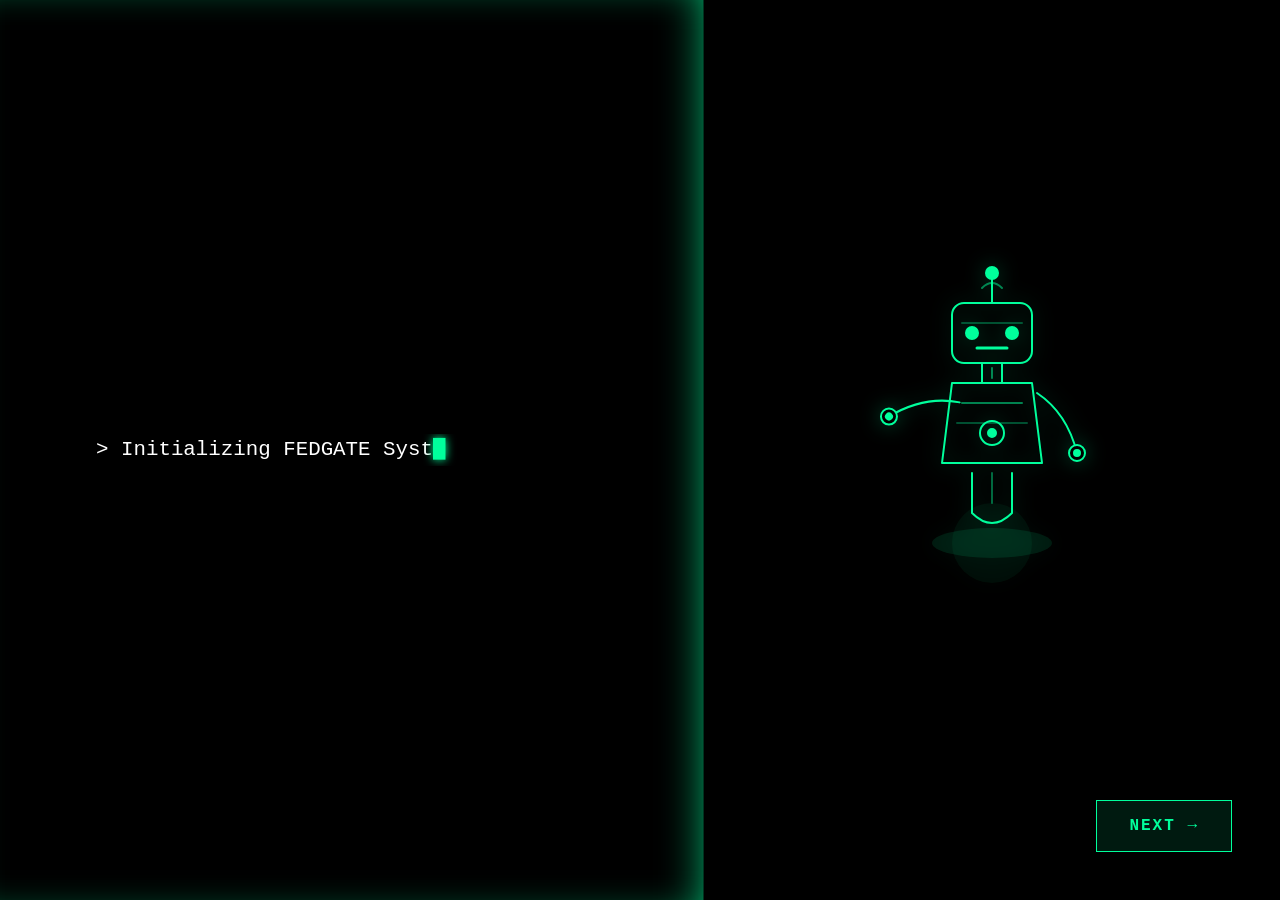
<file: page1.html>
<!DOCTYPE html>
<html lang="en">
<head>
<meta charset="UTF-8">
<meta name="viewport" content="width=device-width, initial-scale=1.0">
<title>FEDGATE System</title>
<style>
  :root {
    --bg-color: #000000;
    --accent: #00FF9C;
    --text-sec: #FFFFFF;
    --text-dim: #888888;
    --font-mono: 'Courier New', Courier, monospace;
  }
  
  body {
    margin: 0;
    padding: 0;
    background-color: var(--bg-color);
    color: var(--text-sec);
    font-family: var(--font-mono);
    overflow: hidden;
    display: flex;
    height: 100vh;
    width: 100vw;
  }
  
  * {
    box-sizing: border-box;
  }

  /* Layout */
  #left-panel {
    width: 55%;
    padding: 4rem 4rem 4rem 6rem;
    display: flex;
    flex-direction: column;
    justify-content: center;
    position: relative;
    border-right: 1px solid rgba(0, 255, 156, 0.2);
    box-shadow: inset -20px 0 50px -30px var(--accent);
  }
  
  #right-panel {
    width: 45%;
    padding: 4rem;
    display: flex;
    flex-direction: column;
    justify-content: center;
    align-items: center;
    position: relative;
  }
  
  /* Animations */
  .fade-in { opacity: 0; animation: fadeIn 1s forwards; }
  .slide-in { opacity: 0; transform: translateX(-30px); animation: slideIn 0.8s forwards; }
  @keyframes fadeIn { to { opacity: 1; } }
  @keyframes slideIn { to { opacity: 1; transform: translateX(0); } }
  
  .delay-1 { animation-delay: 0.5s; }
  .delay-2 { animation-delay: 1s; }
  
  /* Typography */
  h1.title {
    color: var(--accent);
    text-transform: uppercase;
    font-size: 2.2rem;
    margin-bottom: 2.5rem;
    letter-spacing: 2px;
    border-bottom: 2px solid var(--accent);
    padding-bottom: 0.5rem;
    display: inline-block;
    text-shadow: 0 0 10px rgba(0,255,156,0.3);
  }
  
  /* Elements */
  .btn {
    display: inline-block;
    padding: 1rem 2rem;
    background: rgba(0, 255, 156, 0.1);
    color: var(--accent);
    border: 1px solid var(--accent);
    text-decoration: none;
    text-transform: uppercase;
    letter-spacing: 2px;
    cursor: pointer;
    transition: all 0.3s ease;
    margin-top: 2rem;
    font-family: var(--font-mono);
    font-size: 1rem;
    font-weight: bold;
  }
  .btn:hover {
    background: var(--accent);
    color: var(--bg-color);
    box-shadow: 0 0 20px var(--accent);
  }
  
  #next-btn {
    position: absolute;
    bottom: 3rem;
    right: 3rem;
    z-index: 10;
  }
  
  .typewriter-line {
    overflow: hidden;
    white-space: pre-wrap;
    margin: 0.8rem 0;
    font-size: 1.3rem;
    min-height: 1.8rem;
    line-height: 1.5;
  }
  
  .cursor::after {
    content: '█';
    animation: blink 1s step-start infinite;
    color: var(--accent);
    text-shadow: 0 0 10px var(--accent);
  }
  @keyframes blink { 50% { opacity: 0; } }
  
  .flowchart {
    display: flex;
    flex-direction: column;
    align-items: flex-start;
    gap: 0.5rem;
  }
  .flowchart.horizontal {
    flex-direction: row;
    align-items: center;
    flex-wrap: wrap;
    gap: 1.5rem;
  }
  .node {
    border: 1px solid var(--accent);
    padding: 1rem 1.5rem;
    border-radius: 4px;
    background: rgba(0, 255, 156, 0.05);
    color: var(--text-sec);
    font-size: 1.1rem;
    transition: all 0.3s;
  }
  .node.highlight {
    background: rgba(0, 255, 156, 0.2);
    box-shadow: 0 0 15px rgba(0,255,156,0.4);
    border-color: var(--accent);
  }
  .arrow {
    color: var(--accent);
    font-weight: bold;
    padding: 0 1rem;
    font-size: 1.2rem;
  }
  .arrow.down {
    padding: 0.5rem 0;
    margin-left: 2rem;
  }
  
  .story-grid {
    display: grid;
    grid-template-columns: 1fr 1fr;
    gap: 1.5rem;
  }
  .story-frame {
    border: 1px dashed var(--text-dim);
    padding: 1.5rem;
    opacity: 0.4;
    transition: all 0.3s;
    background: rgba(255,255,255,0.02);
  }
  .story-frame.active {
    opacity: 1;
    border-color: var(--accent);
    color: var(--accent);
    transform: scale(1.05);
    box-shadow: 0 0 15px rgba(0,255,156,0.2);
  }
  
  /* Right Panel Content */
  #right-text {
    margin-top: 4rem;
    font-size: 1.2rem;
    line-height: 1.6;
    text-align: left;
    width: 80%;
    color: var(--text-sec);
  }
  #right-text ul {
    list-style-type: none;
    padding-left: 0;
    margin-top: 1rem;
  }
  #right-text li {
    margin: 1rem 0;
    padding-left: 2rem;
    position: relative;
    font-size: 1.1rem;
  }
  #right-text li::before {
    content: '>';
    position: absolute;
    left: 0;
    color: var(--accent);
    font-weight: bold;
  }
  
  /* Robot Animation CSS */
  #robot-container {
    width: 250px;
    height: 350px;
    filter: drop-shadow(0 0 10px rgba(0,255,156,0.3));
  }
  
  .robot-svg {
    width: 100%;
    height: 100%;
    stroke: var(--accent);
    stroke-width: 2;
    fill: none;
    stroke-linecap: round;
    stroke-linejoin: round;
  }
  
  /* Base animations */
  @keyframes float {
    0%, 100% { transform: translateY(0); }
    50% { transform: translateY(-15px); }
  }
  .robot-idle { animation: float 4s ease-in-out infinite; }
  
  /* Robot parts */
  #r-head { transform-origin: 125px 90px; transition: transform 0.5s cubic-bezier(0.4, 0, 0.2, 1); }
  #r-l-arm { transform-origin: 75px 170px; transition: transform 0.5s cubic-bezier(0.4, 0, 0.2, 1); }
  #r-r-arm { transform-origin: 175px 170px; transition: transform 0.5s cubic-bezier(0.4, 0, 0.2, 1); }
  #r-eye-l, #r-eye-r { fill: var(--accent); transition: transform 0.2s, fill 0.3s; transform-origin: center; }
  
  /* Robot Gestures */
  .action-point-left #r-l-arm { transform: rotate(45deg); }
  .action-nod #r-head { animation: nod 2s ease-in-out infinite; }
  @keyframes nod { 0%, 100% { transform: rotate(0); } 20% { transform: rotate(10deg); } 40% { transform: rotate(-5deg); } }
  .action-shake #r-head { animation: shake 0.5s ease-in-out; }
  @keyframes shake { 0%, 100% { transform: rotate(0); } 25% { transform: rotate(-15deg); } 75% { transform: rotate(15deg); } }
  .action-expand #r-l-arm { transform: rotate(45deg); }
  .action-expand #r-r-arm { transform: rotate(-45deg); }
  .action-wave #r-l-arm { animation: armWave 2.5s ease-in-out infinite; }
  .action-wave #r-r-arm { animation: armWave 2.5s ease-in-out infinite reverse; }
  @keyframes armWave { 0%, 100% { transform: rotate(0); } 50% { transform: rotate(60deg); } }
  .action-concerned #r-eye-l { transform: scaleY(0.2); }
  .action-concerned #r-eye-r { transform: scaleY(0.2); }
  .action-point-fwd #r-r-arm { transform: rotate(-90deg); }
  .action-point-down #r-l-arm { transform: rotate(-45deg); }
  .action-point-down #r-r-arm { transform: rotate(45deg); }
  
  /* Custom scrollbar */
  ::-webkit-scrollbar { width: 8px; }
  ::-webkit-scrollbar-track { background: var(--bg-color); }
  ::-webkit-scrollbar-thumb { background: rgba(0, 255, 156, 0.3); border-radius: 4px; }
  ::-webkit-scrollbar-thumb:hover { background: var(--accent); }
</style>
</head>
<body>

  <div id="left-panel">
    <div id="content-container"></div>
  </div>
  
  <div id="right-panel">
    <div id="robot-container" class="robot-idle">
      <svg class="robot-svg" viewBox="0 0 250 350">
        <!-- Base Aura -->
        <circle cx="125" cy="300" r="40" fill="rgba(0,255,156,0.05)" stroke="none" />
        <ellipse cx="125" cy="300" rx="60" ry="15" fill="rgba(0,255,156,0.1)" stroke="none" />
        
        <!-- Antenna -->
        <line x1="125" y1="30" x2="125" y2="60" />
        <circle cx="125" cy="30" r="6" fill="var(--accent)" />
        <path d="M 115 45 Q 125 35 135 45" stroke="rgba(0,255,156,0.5)" fill="none" />
        
        <!-- Head -->
        <g id="r-head">
          <rect x="85" y="60" width="80" height="60" rx="12" />
          <line x1="95" y1="80" x2="155" y2="80" stroke="rgba(0,255,156,0.3)" />
          <circle id="r-eye-l" cx="105" cy="90" r="6" />
          <circle id="r-eye-r" cx="145" cy="90" r="6" />
          <line x1="110" y1="105" x2="140" y2="105" stroke-width="3" />
        </g>
        
        <!-- Neck -->
        <line x1="115" y1="120" x2="115" y2="140" />
        <line x1="135" y1="120" x2="135" y2="140" />
        <line x1="125" y1="125" x2="125" y2="135" stroke="rgba(0,255,156,0.5)" />
        
        <!-- Body -->
        <path d="M 85 140 L 165 140 L 175 220 L 75 220 Z" stroke-linejoin="round" />
        <line x1="95" y1="160" x2="155" y2="160" stroke="rgba(0,255,156,0.5)" />
        <line x1="90" y1="180" x2="160" y2="180" stroke="rgba(0,255,156,0.3)" />
        
        <!-- Core element -->
        <circle cx="125" cy="190" r="12" />
        <circle cx="125" cy="190" r="4" fill="var(--accent)" />
        
        <!-- Left Arm -->
        <g id="r-l-arm">
          <path d="M 80 150 Q 50 170 40 210" />
          <circle cx="40" cy="210" r="8" fill="var(--bg-color)" />
          <circle cx="40" cy="210" r="3" fill="var(--accent)" />
        </g>
        
        <!-- Right Arm -->
        <g id="r-r-arm">
          <path d="M 170 150 Q 200 170 210 210" />
          <circle cx="210" cy="210" r="8" fill="var(--bg-color)" />
          <circle cx="210" cy="210" r="3" fill="var(--accent)" />
        </g>
        
        <!-- Floating Base / Legs -->
        <path d="M 105 230 L 105 270 Q 125 290 145 270 L 145 230" />
        <line x1="125" y1="230" x2="125" y2="260" stroke="rgba(0,255,156,0.4)" />
      </svg>
    </div>
    
    <div id="right-text"></div>
  </div>
  
  <button id="next-btn" class="btn">Next &rarr;</button>

  <script>
    const steps = [
      {
        leftLines: [
          "> Initializing FEDGATE System...",
          "> Loading Distributed Intelligence...",
          "> Connecting to Repository..."
        ],
        leftHtml: `
          <div style="display: flex; gap: 1rem; flex-wrap: wrap; margin-top: 3rem;">
            <a href="https://github.com/UAnjana000/FEDGATE-Distributed-ML-systems-in-Finance" target="_blank" class="btn fade-in delay-2" style="display:none; margin-top:0;" id="github-btn">View GitHub Repository</a>
          </div>
        `,
        rightTextLines: [],
        robotClass: "action-point-left"
      },
      {
        title: "Impact Alignment",
        leftHtml: `
          <div class="flowchart slide-in">
            <div class="node">Financial Illiteracy</div>
            <div class="arrow down">↓</div>
            <div class="node">Uncontrolled EMI Usage</div>
            <div class="arrow down">↓</div>
            <div class="node" style="border-color:#ff4444; color:#ff4444;">Debt Trap / Default Risk</div>
            <div class="arrow down">↓</div>
            <div class="node highlight" style="font-size:1.3rem;">Economic Instability</div>
          </div>
        `,
        rightTextLines: [
          "This system directly contributes to:\n",
          "* SDG 1 → No Poverty",
          "* SDG 8 → Decent Work & Economic Growth",
          "* SDG 9 → Industry, Innovation, Infrastructure"
        ],
        robotClass: "action-nod"
      },
      {
        title: "A New Earner",
        leftHtml: `
          <div class="story-grid slide-in">
            <div class="story-frame active" id="sf-1"><strong style="color:var(--text-sec);">First Salary</strong><br><br>→ excitement</div>
            <div class="story-frame" id="sf-2"><strong style="color:var(--text-sec);">Gets Credit Card</strong><br><br>→ confidence</div>
            <div class="story-frame" id="sf-3"><strong style="color:var(--text-sec);">Buys Phone on EMI</strong><br><br>→ feels manageable</div>
            <div class="story-frame" id="sf-4"><strong style="color:var(--text-sec);">Takes Another EMI</strong><br><br>→ still okay</div>
            <div class="story-frame" id="sf-5"><strong style="color:var(--text-sec);">Adds Personal Loan</strong><br><br>→ justification</div>
            <div class="story-frame" id="sf-6" style="border-color:#ff4444; color:#ff4444;"><strong style="color:#ff4444;">Total EMI unknown</strong><br><br>→ confusion</div>
          </div>
        `,
        rightTextLines: [
          "The user does not track accumulation.",
          "They only see individual decisions."
        ],
        robotClass: "action-concerned",
        onRender: () => {
          let i = 1;
          const interval = setInterval(() => {
            i++;
            if(i > 6) { clearInterval(interval); return; }
            document.querySelectorAll('.story-frame').forEach(el => el.classList.remove('active'));
            const el = document.getElementById('sf-'+i);
            if(el) el.classList.add('active');
          }, 1200);
        }
      },
      {
        title: "What Actually Happens",
        leftHtml: `
          <div class="slide-in">
            <div class="flowchart horizontal">
              <div class="node highlight">EMI₁</div><div class="arrow">→</div>
              <div class="node highlight">EMI₂</div><div class="arrow">→</div>
              <div class="node highlight">EMI₃</div><div class="arrow">→</div>
              <div class="node highlight">EMI₄</div>
            </div>
            <div style="margin: 2rem 0; width: 60%; text-align:center;"><div class="arrow down">↓</div></div>
            <div class="node" style="width:fit-content; border-color: #ffaa00; color: #ffaa00; font-weight:bold;">Debt Load ↑</div>
            <div class="arrow down">↓</div>
            <div class="node" style="width:fit-content; border-color:#ff7700; color:#ff7700;">Cash Flow Stress</div>
            <div class="arrow down">↓</div>
            <div class="node" style="width:fit-content; background: rgba(255,0,0,0.1); border-color:#ff0000; color:#ff0000; font-weight:bold; font-size:1.3rem;">Default Risk</div>
          </div>
        `,
        rightTextLines: [
          "Risk is not a moment.",
          "It is a pattern over time."
        ],
        robotClass: "action-point-down"
      },
      {
        title: "System Thinking",
        leftHtml: `
          <div class="flowchart slide-in">
            <div class="node">User Data</div>
            <div class="arrow down">↓</div>
            <div class="node">Local Processing</div>
            <div class="arrow down">↓</div>
            <div class="node">Distributed Nodes</div>
            <div class="arrow down">↓</div>
            <div class="node highlight" style="font-size: 1.4rem; padding: 1.2rem 2.5rem; text-shadow: 0 0 10px var(--accent);">FedGate</div>
            <div class="arrow down">↓</div>
            <div class="node">Risk Output</div>
            <div class="arrow down">↓</div>
            <div class="node highlight" style="border-color:#ff00ff; box-shadow: 0 0 15px rgba(255,0,255,0.4);">Intervention</div>
          </div>
        `,
        rightTextLines: [
          "This is a Distributed ML System.",
          "Not a single model. A coordinated intelligence network."
        ],
        robotClass: "action-expand"
      },
      {
        title: "How Data Enters",
        leftHtml: `
          <div class="slide-in">
            <div class="flowchart horizontal" style="margin-bottom: 3rem; background:rgba(255,255,255,0.05); padding:1rem; border-radius:8px;">
              <div class="node" style="border:none;">User</div><div class="arrow">→</div>
              <div class="node highlight">Consent</div><div class="arrow">→</div>
              <div class="node" style="border:none;">Data Access</div>
            </div>
            
            <p style="color:var(--text-dim); margin-bottom: 1.5rem; letter-spacing:1px;">DISPLAY OPTIONS:</p>
            <div class="flowchart" style="gap:1.2rem;">
              <div class="node" style="width:100%;">1. API Integration:<br><span style="color:var(--accent);font-size:0.95rem;display:block;margin-top:0.5rem;">Perfios / FinBox</span></div>
              <div class="node" style="width:100%;">2. SMS Parsing:<br><span style="color:var(--accent);font-size:0.95rem;display:block;margin-top:0.5rem;">EMI detection</span></div>
              <div class="node" style="width:100%;">3. Statement Upload:<br><span style="color:var(--accent);font-size:0.95rem;display:block;margin-top:0.5rem;">Fallback</span></div>
            </div>
          </div>
        `,
        rightTextLines: [
          "No raw data is centrally stored.",
          "Processing happens locally."
        ],
        robotClass: "action-point-left" 
      },
      {
        title: "Understanding Time",
        leftHtml: `
          <div class="flowchart slide-in">
            <div class="node">Transactions</div>
            <div class="arrow down">↓</div>
            <div class="node highlight">Time Sequence</div>
            <div class="arrow down">↓</div>
            <div class="node" style="font-size: 1.3rem; border-color:#ff00ff; color:#ff00ff; padding:1.2rem; box-shadow: 0 0 15px rgba(255,0,255,0.2);">LSTM Model</div>
            <div class="arrow down">↓</div>
            <div class="node highlight">Pattern Detection</div>
          </div>
        `,
        rightTextLines: [
          "The system does not see static values.",
          "It sees behavior evolving over time.\n",
          "EMI growth → Risk prediction"
        ],
        robotClass: "action-wave"
      },
      {
        title: "Multi-Node Intelligence",
        leftHtml: `
          <div class="slide-in">
            <div class="flowchart" style="gap: 2rem; margin-top:2rem;">
              <div style="display:flex; align-items:center; gap:1.5rem; background:rgba(0,255,156,0.02); padding:1rem; border-radius:8px;">
                <div class="node" style="width:150px; text-align:center;">Income Node</div><div class="arrow">→</div><div class="node highlight">Risk Score</div>
              </div>
              <div style="display:flex; align-items:center; gap:1.5rem; background:rgba(0,255,156,0.02); padding:1rem; border-radius:8px;">
                <div class="node" style="width:150px; text-align:center;">EMI Node</div><div class="arrow">→</div><div class="node highlight">Risk Score</div>
              </div>
              <div style="display:flex; align-items:center; gap:1.5rem; background:rgba(0,255,156,0.02); padding:1rem; border-radius:8px;">
                <div class="node" style="width:150px; text-align:center;">Behavior Node</div><div class="arrow">→</div><div class="node highlight">Risk Score</div>
              </div>
            </div>
          </div>
        `,
        rightTextLines: [
          "Each node specializes.",
          "No single perspective dominates."
        ],
        robotClass: "action-expand"
      },
      {
        title: "Decision Layer",
        leftHtml: `
          <div class="flowchart slide-in align-center">
            <div class="node" style="align-self:center;">Node Outputs</div>
            <div class="arrow down" style="align-self:center;">↓</div>
            <div class="node highlight" style="font-size: 1.5rem; padding: 2rem; align-self:center; text-align:center; border-width:2px;">Weighted Aggregation<br><span style="font-size:1rem;color:var(--text-sec);">(FedGate)</span></div>
            <div class="arrow down" style="align-self:center;">↓</div>
            <div class="node" style="background: rgba(255,0,0,0.1); border-color:#ff0000; color:#ff0000; font-size:1.3rem; font-weight:bold; align-self:center;">Final Risk Score</div>
          </div>
        `,
        rightTextLines: [
          "FedGate ensures balanced decisions.",
          "Signals are combined, not blindly averaged."
        ],
        robotClass: "action-point-fwd"
      },
      {
        title: "Continuous Monitoring",
        leftHtml: `
          <div class="slide-in" style="display:flex; flex-wrap:wrap; gap:0.8rem; align-items:center; line-height:2.5;">
            <div class="node" style="padding:0.8rem;">Data</div><div class="arrow" style="padding:0 0.5rem;">→</div>
            <div class="node" style="padding:0.8rem;">Sequence</div><div class="arrow" style="padding:0 0.5rem;">→</div>
            <div class="node" style="padding:0.8rem; color:#ff00ff; border-color:#ff00ff;">LSTM</div><div class="arrow" style="padding:0 0.5rem;">→</div>
            <div class="node" style="padding:0.8rem;">Nodes</div><div class="arrow" style="padding:0 0.5rem;">→</div>
            <div class="node highlight" style="padding:0.8rem; font-weight:bold;">FedGate</div><div class="arrow" style="padding:0 0.5rem;">→</div>
            <div class="node" style="padding:0.8rem; border-color:#ff0000; color:#ff0000;">Output</div>
          </div>
          <div class="slide-in delay-1" style="margin-top:3rem; padding:2rem; border:1px dashed var(--accent); text-align:center; color:var(--accent);">
            ↺ System Loop Active
          </div>
        `,
        rightTextLines: [
          "This runs continuously.",
          "Risk evolves. So does the system."
        ],
        robotClass: "action-wave"
      },
      {
        title: "Action, Not Just Insight",
        leftHtml: `
          <div class="slide-in">
            <div class="node" style="border-color:#ff0000; border-width:2px; margin-bottom:2rem; background:rgba(255,0,0,0.05); padding:1.5rem;">
              <div style="font-size:1.8rem; color:#ff0000; margin-bottom:0.8rem; font-weight:bold;">Risk: HIGH</div>
              <div style="color:var(--text-sec); font-size:1.1rem;">Cause: <span style="color:#ffaa00;">EMI stacking</span></div>
            </div>
            
            <p style="color:var(--accent); font-size:1.3rem; margin-top:2rem; font-weight:bold;">Suggested Interventions:</p>
            <ul style="line-height:2; color:var(--text-sec); padding-left:1.5rem; font-size:1.1rem;">
              <li style="list-style-type:square; margin-bottom:0.5rem;">Reduce EMI exposure</li>
              <li style="list-style-type:square; margin-bottom:0.5rem;">Avoid new loans</li>
              <li style="list-style-type:square; margin-bottom:0.5rem;">Close smallest debt first</li>
            </ul>
          </div>
        `,
        rightTextLines: [
          "The system guides decisions.",
          "Not just reports them."
        ],
        robotClass: "action-point-down"
      },
      {
        title: "Final Thought",
        leftHtml: `
          <div id="final-thought-container" style="min-height: 200px; margin-top:2rem;"></div>
          <div style="display: flex; gap: 1rem; flex-wrap: wrap; margin-top: 1rem;">
            <button class="btn fade-in delay-2" style="display:none; font-size:1.1rem; padding:1rem 2rem; border-width:2px;" id="restart-btn" onclick="location.reload()">Restart Experience</button>
            <a href="https://github.com/UAnjana000/FEDGATE-Distributed-ML-systems-in-Finance" target="_blank" class="btn fade-in delay-2" style="display:none; font-size:1.1rem; padding:1rem 2rem; border-width:2px;" id="final-github-btn">View GitHub Repo</a>
            <a href="index.html" class="btn fade-in delay-2" style="display:none; font-size:1.1rem; padding:1rem 2rem; border-width:2px;" id="home-btn">Go Home</a>
          </div>
        `,
        rightTextLines: [],
        leftLines: [
          "\"Financial collapse is not sudden.\"",
          "\"It is a sequence.\"\n",
          "\"This system breaks that sequence.\""
        ],
        robotClass: "action-nod"
      }
    ];

    let currentStep = 0;
    const contentContainer = document.getElementById('content-container');
    const rightText = document.getElementById('right-text');
    const nextBtn = document.getElementById('next-btn');
    const robot = document.getElementById('robot-container');

    async function typeWriter(text, element, speed = 40) {
      return new Promise(resolve => {
        let i = 0;
        element.innerHTML = '';
        element.classList.add('cursor');
        
        function type() {
          if (i < text.length) {
            if (text.charAt(i) === '\n') {
                element.innerHTML += '<br>';
            } else {
                element.innerHTML += text.charAt(i);
            }
            i++;
            setTimeout(type, speed);
          } else {
            element.classList.remove('cursor');
            resolve();
          }
        }
        type();
      });
    }

    async function renderStep(index) {
      if (index >= steps.length) return;
      
      const step = steps[index];
      
      // Clear previous
      contentContainer.innerHTML = '';
      rightText.innerHTML = '';
      
      // Robot Animation
      robot.className = 'robot-idle'; // reset
      void robot.offsetWidth; // trigger reflow
      if(step.robotClass) robot.classList.add(step.robotClass);
      
      // Left Panel Title
      if (step.title) {
        const titleEl = document.createElement('h1');
        titleEl.className = 'title slide-in';
        titleEl.textContent = step.title;
        contentContainer.appendChild(titleEl);
      }
      
      // Render Left Content
      if (step.leftLines) {
        if (index === 0) {
            for (let line of step.leftLines) {
                const p = document.createElement('div');
                p.className = 'typewriter-line';
                contentContainer.appendChild(p);
                await typeWriter(line, p, 40);
            }
            contentContainer.innerHTML += step.leftHtml; 
            setTimeout(() => { 
                const btn = document.getElementById('github-btn');
                if(btn) btn.style.display = 'inline-block'; 
            }, 500);
        } else if (index === steps.length - 1) { // Last step
            contentContainer.innerHTML += step.leftHtml; 
            const fc = document.getElementById('final-thought-container');
            for (let line of step.leftLines) {
               const p = document.createElement('div');
               p.className = 'typewriter-line';
               p.style.fontSize = '1.5rem';
               p.style.color = 'var(--accent)';
               fc.appendChild(p);
               await typeWriter(line, p, 50);
            }
            setTimeout(() => { 
                const btn = document.getElementById('restart-btn');
                if(btn) btn.style.display = 'inline-block'; 
                const ghBtn = document.getElementById('final-github-btn');
                if(ghBtn) ghBtn.style.display = 'inline-block'; 
                const hmBtn = document.getElementById('home-btn');
                if(hmBtn) hmBtn.style.display = 'inline-block';
            }, 800);
        }
      } else if (step.leftHtml) {
        contentContainer.innerHTML += step.leftHtml;
      }
      
      if (step.onRender) step.onRender();
      
      // Right Panel Text (Typewriter)
      if (step.rightTextLines && step.rightTextLines.length > 0) {
        let ul = null;
        for (let line of step.rightTextLines) {
          if (line.trim().startsWith('*')) {
            if (!ul) {
              ul = document.createElement('ul');
              rightText.appendChild(ul);
            }
            const li = document.createElement('li');
            ul.appendChild(li);
            await typeWriter(line.replace('*', '').trim(), li, 40);
          } else {
            ul = null; // reset list
            const p = document.createElement('div');
            p.className = 'typewriter-line';
            rightText.appendChild(p);
            await typeWriter(line, p, 40);
          }
        }
      }
      
      // Next button logic
      if (index === steps.length - 1) {
        nextBtn.style.display = 'none';
      } else {
        nextBtn.style.display = 'inline-block';
      }
    }

    nextBtn.addEventListener('click', () => {
      // Robot slight shake + point forward
      robot.className = 'robot-idle action-shake action-point-fwd';
      setTimeout(() => {
        currentStep++;
        renderStep(currentStep);
      }, 500);
    });

    // Start
    renderStep(0);
  </script>
</body>
</html>
</file>
